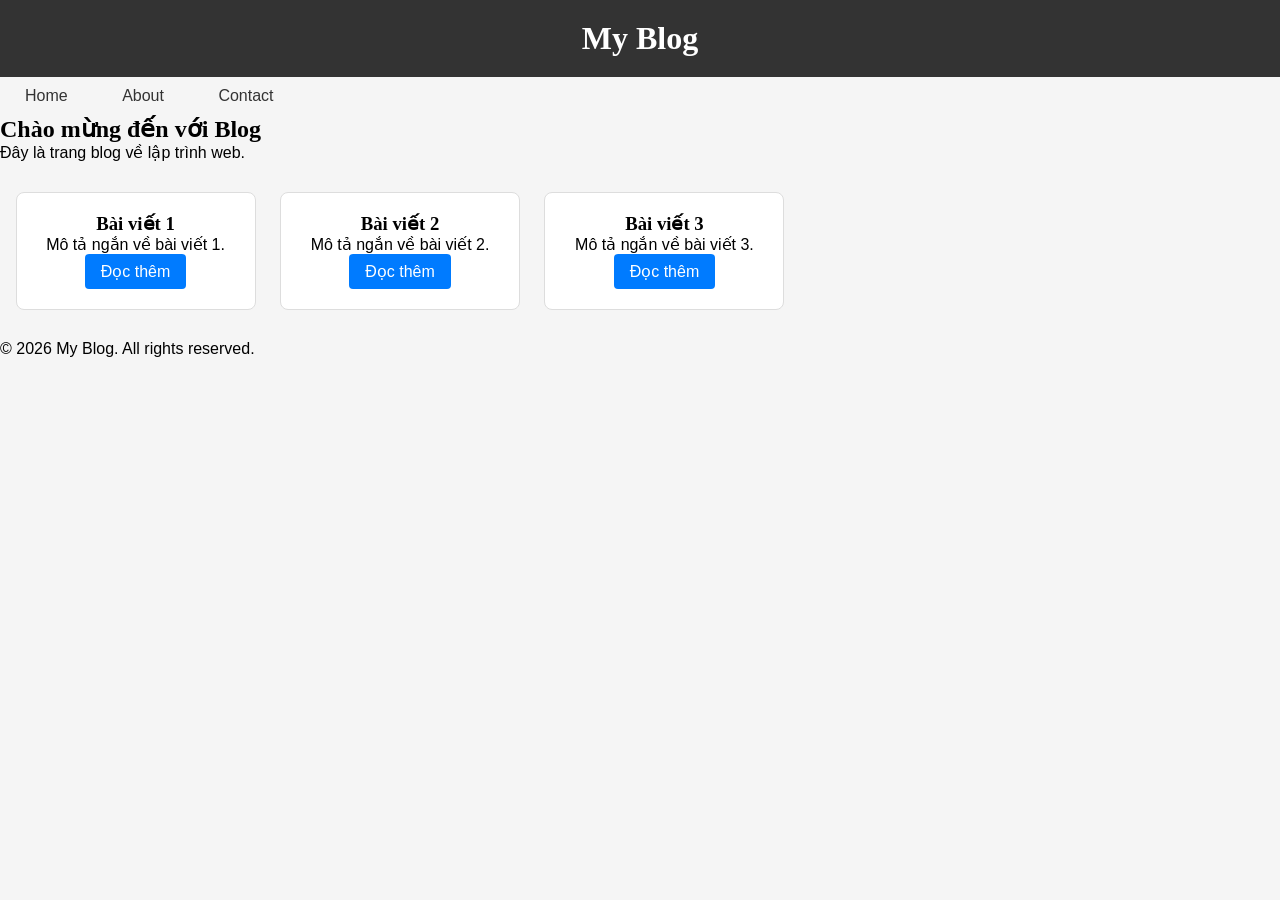
<file: TH2/index.html>
<!DOCTYPE html>
<html lang="vi">
<head>
    <meta charset="UTF-8">
    <meta name="viewport" content="width=device-width, initial-scale=1.0">
    <title>Lab CSS Cơ Bản</title>
    <link rel="stylesheet" href="style.css">
</head>
<body>
    <header id="main-header">
        <h1>My Blog</h1>
    </header>
    
    <nav>
        <a href="#" class="nav-link">Home</a>
        <a href="#" class="nav-link">About</a>
        <a href="#" class="nav-link">Contact</a>
    </nav>
    
    <main>
        <section class="intro">
            <h2>Chào mừng đến với Blog</h2>
            <p>Đây là trang blog về lập trình web.</p>
        </section>
        <section class="posts">
            <article class="card">
                <h3>Bài viết 1</h3>
                <p>Mô tả ngắn về bài viết 1.</p>
                <a href="#" class="btn">Đọc thêm</a>
            </article>
            
            <article class="card">
                <h3>Bài viết 2</h3>
                <p>Mô tả ngắn về bài viết 2.</p>
                <a href="#" class="btn">Đọc thêm</a>
            </article>
            
            <article class="card">
                <h3>Bài viết 3</h3>
                <p>Mô tả ngắn về bài viết 3.</p>
                <a href="#" class="btn">Đọc thêm</a>
            </article>
        </section>
    </main>
    
    <footer>
        <p>&copy; 2026 My Blog. All rights reserved.</p>
    </footer>
</body>
</html>
</file>
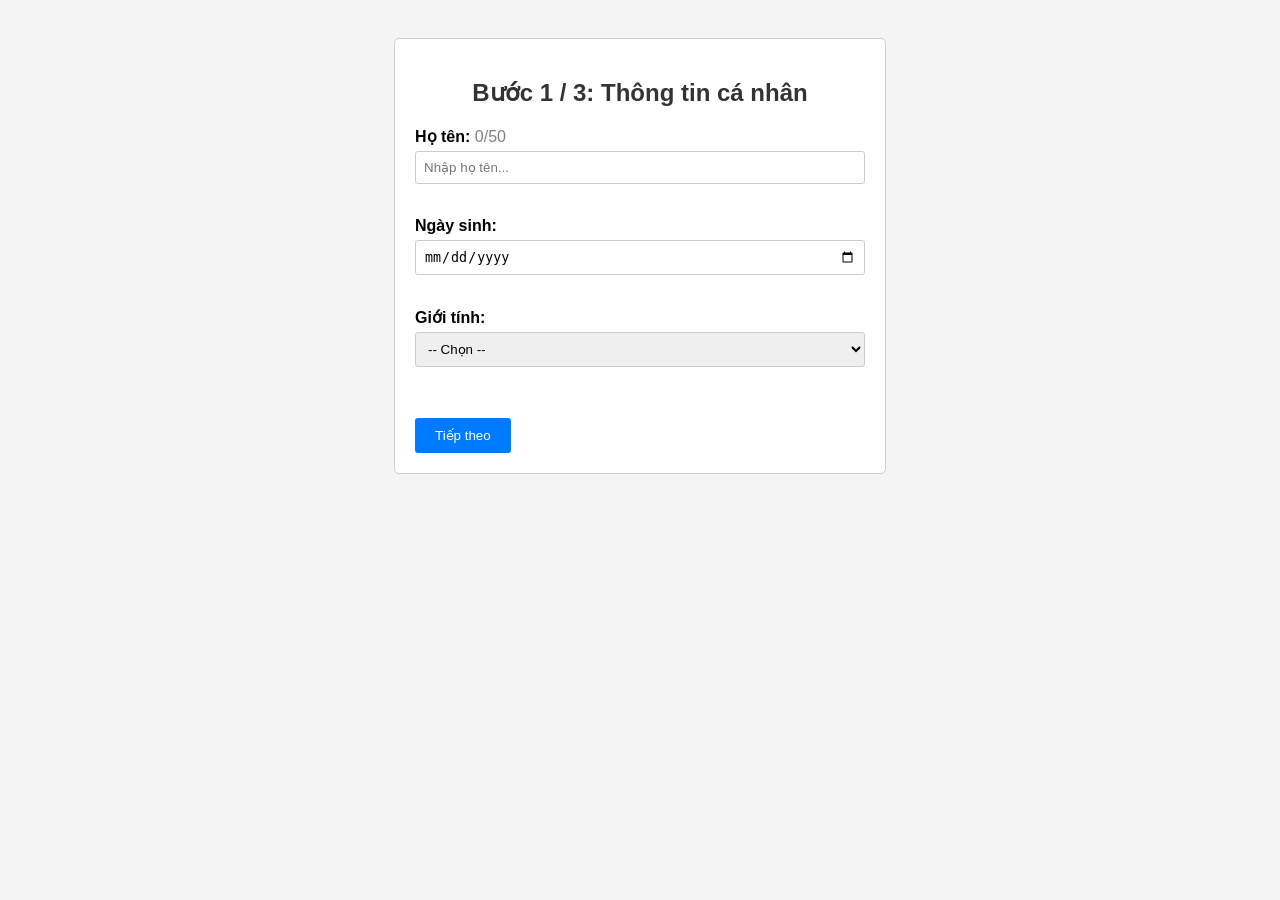
<file: TH4/homework/index.html>
<!DOCTYPE html>
<html lang="vi">
<head>
    <meta charset="UTF-8">
    <meta name="viewport" content="width=device-width, initial-scale=1.0">
    <title>Bài Tập Về Nhà 1 & 2</title>
    <link rel="stylesheet" href="style.css">
</head>
<body>
    <div class="container">
        <h2 id="tieuDeBuoc">Bước 1 / 3: Thông tin cá nhân</h2>
        
        <form id="formDangKy">
            <div id="buoc1">
                <label>Họ tên: <span id="demKyTu" style="font-weight: normal; color: gray;">0/50</span></label>
                <input type="text" id="hoTen" maxlength="50" placeholder="Nhập họ tên...">
                <small id="loiHoTen" class="loi"></small>

                <label>Ngày sinh:</label>
                <input type="date" id="ngaySinh">
                <small id="loiNgaySinh" class="loi"></small>

                <label>Giới tính:</label>
                <select id="gioiTinh">
                    <option value="">-- Chọn --</option>
                    <option value="Nam">Nam</option>
                    <option value="Nữ">Nữ</option>
                </select>
                <small id="loiGioiTinh" class="loi"></small>
            </div>

            <div id="buoc2" style="display: none;">
                <label>Email:</label>
                <input type="text" id="email" placeholder="Nhập email...">
                <small id="loiEmail" class="loi"></small>

                <label>Mật khẩu: <button type="button" id="btnHienMatKhau">👁 Hiện</button></label>
                <input type="password" id="matKhau" placeholder="Nhập mật khẩu...">
                
                <div style="background-color: #eee; height: 5px; margin-top: 5px;">
                    <div id="thanhSucManh" style="height: 5px; width: 0%; transition: 0.3s;"></div>
                </div>
                <small id="chuSucManh" style="font-weight: bold;"></small>
                <small id="loiMatKhau" class="loi"></small>

                <label>Nhập lại mật khẩu:</label>
                <input type="password" id="nhapLaiMatKhau">
                <small id="loiNhapLai" class="loi"></small>
            </div>

            <div id="buoc3" style="display: none;">
                <h3>Xác nhận thông tin đã nhập:</h3>
                <p><b>Họ tên:</b> <span id="xacNhanHoTen"></span></p>
                <p><b>Ngày sinh:</b> <span id="xacNhanNgaySinh"></span></p>
                <p><b>Giới tính:</b> <span id="xacNhanGioiTinh"></span></p>
                <p><b>Email:</b> <span id="xacNhanEmail"></span></p>
            </div>

            <br>
            <button type="button" id="btnQuayLai" style="display: none;">Quay lại</button>
            <button type="button" id="btnTiepTheo">Tiếp theo</button>
        </form>
    </div>

    <script src="main.js"></script>
</body>
</html>
</file>
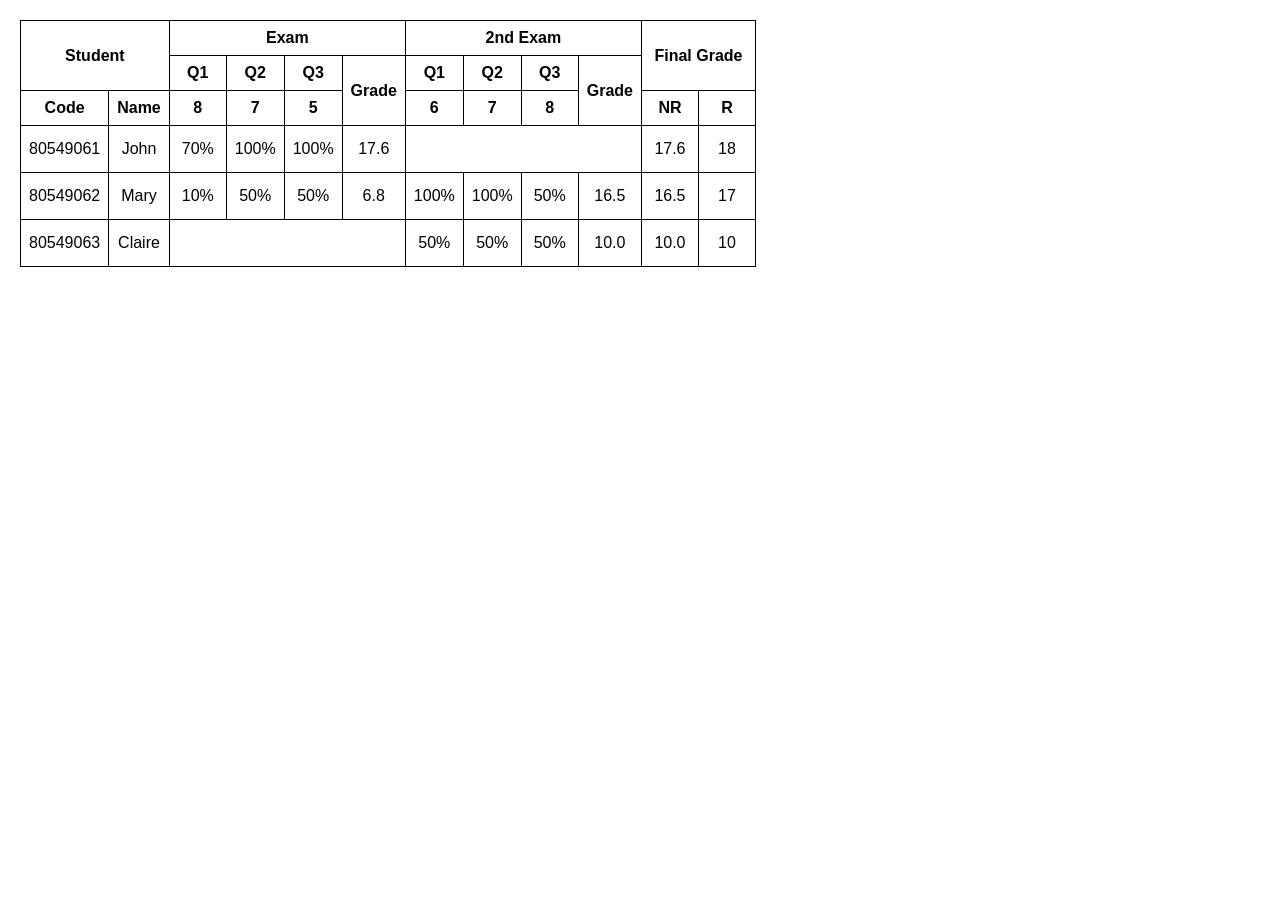
<file: task1/bai3.html>
<!DOCTYPE html>
<html lang="vi">
<head>
    <meta charset="UTF-8">
    <meta name="viewport" content="width=device-width, initial-scale=1.0">
    <title>Bảng điểm</title>
    <style>
        body {
            font-family: Arial, sans-serif;
            margin: 20px; /* Căn lề một chút cho dễ nhìn */
        }

        table {
            border-collapse: collapse; /* Gộp đường viền thành nét đơn */
            text-align: center;
        }

        th, td {
            border: 1px solid black;
            padding: 8px;
            vertical-align: middle;
            min-width: 40px; /* Đảm bảo ô không bị quá nhỏ */
        }

        /* Định dạng in đậm cho tiêu đề */
        th {
            font-weight: bold;
        }

        /* Chiều cao cho các ô */
        td {
            height: 30px;
        }
    </style>
</head>
<body>

    <table>
        <thead>
            <tr>
                <th colspan="2" rowspan="2">Student</th>
                <th colspan="4">Exam</th>
                <th colspan="4">2nd Exam</th>
                <th colspan="2" rowspan="2">Final Grade</th>
            </tr>
            
            <tr>
                <th>Q1</th>
                <th>Q2</th>
                <th>Q3</th>
                <th rowspan="2">Grade</th> <th>Q1</th>
                <th>Q2</th>
                <th>Q3</th>
                <th rowspan="2">Grade</th> </tr>

            <tr>
                <th>Code</th>
                <th>Name</th>
                
                <th>8</th>
                <th>7</th>
                <th>5</th>
                <th>6</th>
                <th>7</th>
                <th>8</th>
                <th>NR</th>
                <th>R</th>
            </tr>
        </thead>
        
        <tbody>
            <tr>
                <td>80549061</td>
                <td>John</td>
                <td>70%</td>
                <td>100%</td>
                <td>100%</td>
                <td>17.6</td>
                <td colspan="4"></td> <td>17.6</td>
                <td>18</td>
            </tr>

            <tr>
                <td>80549062</td>
                <td>Mary</td>
                <td>10%</td>
                <td>50%</td>
                <td>50%</td>
                <td>6.8</td>
                <td>100%</td>
                <td>100%</td>
                <td>50%</td>
                <td>16.5</td>
                <td>16.5</td>
                <td>17</td>
            </tr>

            <tr>
                <td>80549063</td>
                <td>Claire</td>
                <td colspan="4"></td> <td>50%</td>
                <td>50%</td>
                <td>50%</td>
                <td>10.0</td>
                <td>10.0</td>
                <td>10</td>
            </tr>
        </tbody>
    </table>

</body>
</html>
</file>
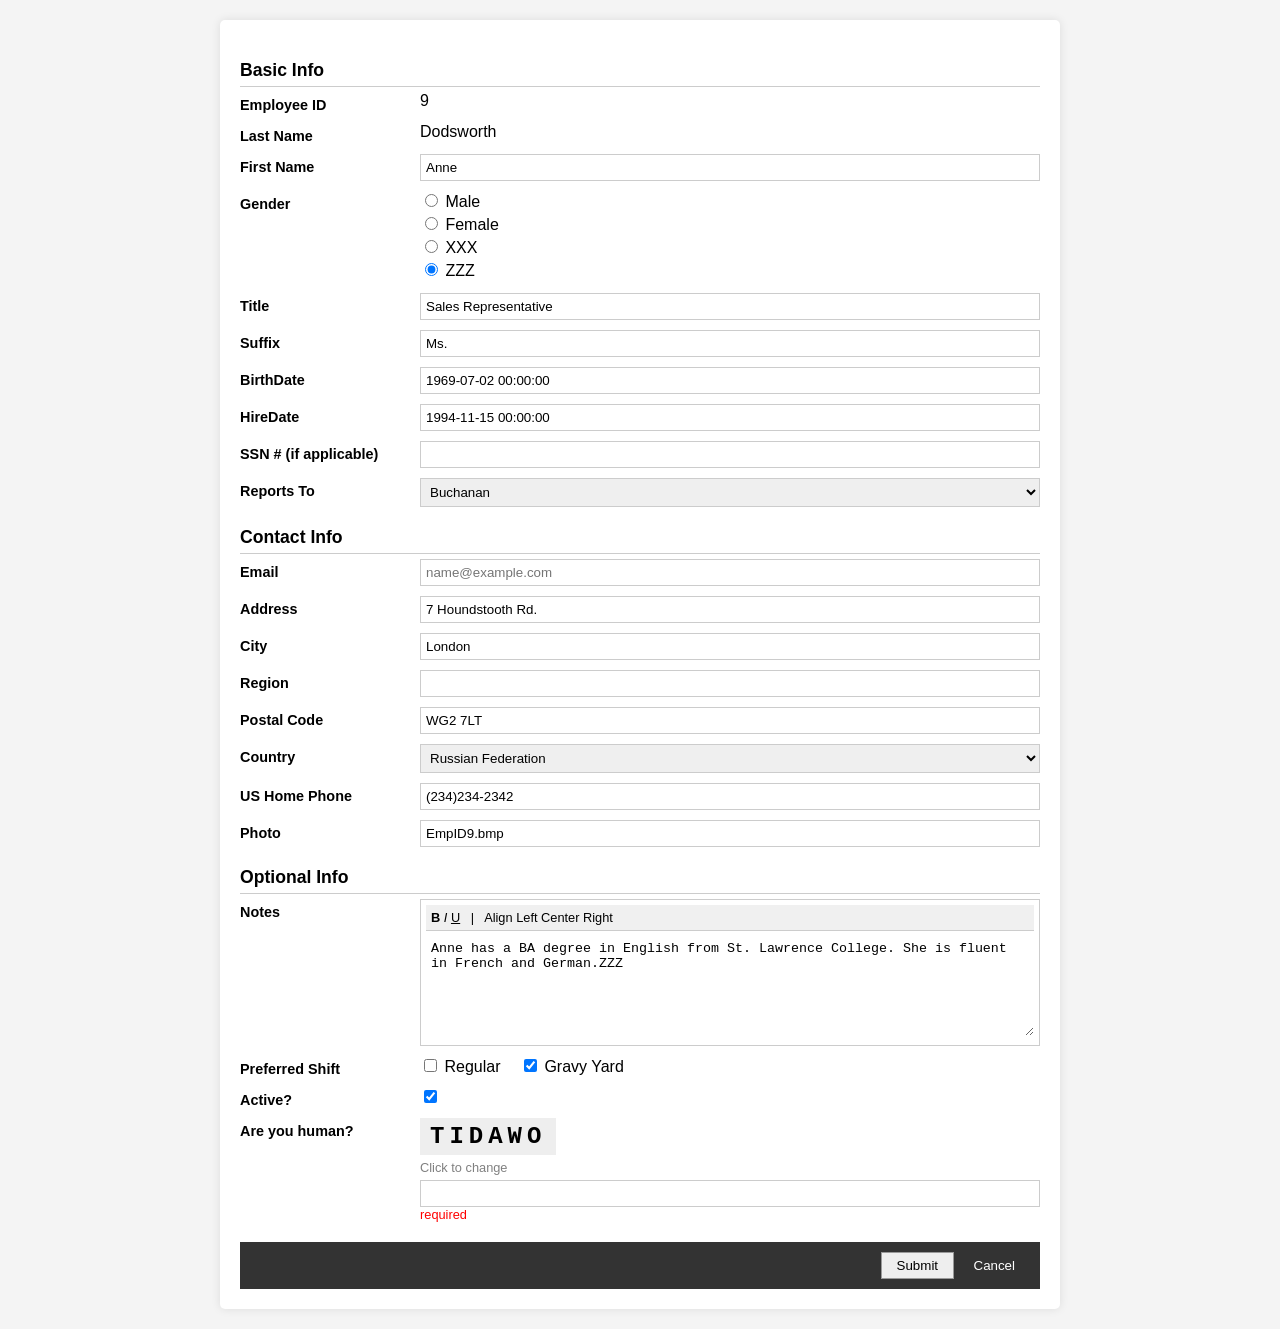
<file: task1/bai4.html>
<!DOCTYPE html>
<html lang="en">
<head>
    <meta charset="UTF-8">
    <meta name="viewport" content="width=device-width, initial-scale=1.0">
    <title>Bài tập 04 - Form Nhân Viên</title>
    <style>
        body {
            font-family: Arial, sans-serif;
            margin: 20px;
            background-color: #f4f4f4;
        }

        form {
            background-color: white;
            padding: 20px;
            border-radius: 5px;
            max-width: 800px;
            margin: 0 auto;
            box-shadow: 0 0 10px rgba(0,0,0,0.1);
        }

        /* Định dạng các tiêu đề mục (Basic Info, Contact Info...) */
        .section-title {
            font-weight: bold;
            font-size: 1.1em;
            margin-top: 20px;
            margin-bottom: 5px;
            border-bottom: 1px solid #ccc;
            padding-bottom: 5px;
        }

        /* Dòng chứa nhãn và ô input */
        .form-row {
            display: flex;
            margin-bottom: 10px;
            align-items: flex-start; /* Căn lề trên */
        }

        /* Cột nhãn bên trái */
        .label-col {
            width: 180px;
            font-weight: bold;
            font-size: 0.9em;
            padding-top: 5px;
        }

        /* Cột input bên phải */
        .input-col {
            flex: 1;
        }

        /* Định dạng chung cho các ô input */
        input[type="text"], input[type="email"], select, textarea {
            width: 100%;
            padding: 5px;
            box-sizing: border-box; /* Để padding không làm vỡ layout */
            border: 1px solid #ccc;
        }

        /* Riêng cho phần Radio button (Gender) */
        .radio-group label {
            display: block;
            font-weight: normal;
            margin-bottom: 3px;
        }

        /* Phần soạn thảo văn bản giả lập */
        .editor-container {
            border: 1px solid #ccc;
            padding: 5px;
        }
        .editor-toolbar {
            background-color: #f0f0f0;
            padding: 5px;
            border-bottom: 1px solid #ccc;
            margin-bottom: 5px;
            font-size: 0.8em;
        }
        textarea {
            width: 100%;
            height: 100px;
            border: none;
            resize: vertical;
        }

        /* Định dạng CAPTCHA */
        .captcha-text {
            font-family: "Courier New", monospace;
            font-size: 24px;
            letter-spacing: 5px;
            font-weight: bold;
            background: #eee;
            display: inline-block;
            padding: 5px 10px;
            margin-bottom: 5px;
        }

        /* Footer buttons */
        .form-footer {
            background-color: #333;
            padding: 10px;
            text-align: right;
            margin-top: 20px;
        }

        .btn {
            padding: 5px 15px;
            cursor: pointer;
        }
        .btn-submit {
            background-color: #eee;
            border: 1px solid #999;
        }
        .btn-cancel {
            background-color: #333;
            color: white;
            border: none;
        }

    </style>
</head>
<body>

    <form action="#" method="post">
        
        <div class="section-title">Basic Info</div>

        <div class="form-row">
            <div class="label-col">Employee ID</div>
            <div class="input-col">9</div> </div>

        <div class="form-row">
            <div class="label-col">Last Name</div>
            <div class="input-col">Dodsworth</div>
        </div>

        <div class="form-row">
            <div class="label-col">First Name</div>
            <div class="input-col">
                <input type="text" name="firstname" value="Anne">
            </div>
        </div>

        <div class="form-row">
            <div class="label-col">Gender</div>
            <div class="input-col radio-group">
                <label><input type="radio" name="gender" value="male"> Male</label>
                <label><input type="radio" name="gender" value="female"> Female</label>
                <label><input type="radio" name="gender" value="xxx"> XXX</label>
                <label><input type="radio" name="gender" value="zzz" checked> ZZZ</label>
            </div>
        </div>

        <div class="form-row">
            <div class="label-col">Title</div>
            <div class="input-col">
                <input type="text" name="title" value="Sales Representative">
            </div>
        </div>

        <div class="form-row">
            <div class="label-col">Suffix</div>
            <div class="input-col">
                <input type="text" name="suffix" value="Ms.">
            </div>
        </div>

        <div class="form-row">
            <div class="label-col">BirthDate</div>
            <div class="input-col">
                <input type="text" name="birthdate" value="1969-07-02 00:00:00">
            </div>
        </div>

        <div class="form-row">
            <div class="label-col">HireDate</div>
            <div class="input-col">
                <input type="text" name="hiredate" value="1994-11-15 00:00:00">
            </div>
        </div>

        <div class="form-row">
            <div class="label-col">SSN # (if applicable)</div>
            <div class="input-col">
                <input type="text" name="ssn">
            </div>
        </div>

        <div class="form-row">
            <div class="label-col">Reports To</div>
            <div class="input-col">
                <select name="reports_to">
                    <option value="buchanan" selected>Buchanan</option>
                    <option value="other">Other</option>
                </select>
            </div>
        </div>

        <div class="section-title">Contact Info</div>

        <div class="form-row">
            <div class="label-col">Email</div>
            <div class="input-col">
                <input type="email" name="email" placeholder="name@example.com">
            </div>
        </div>

        <div class="form-row">
            <div class="label-col">Address</div>
            <div class="input-col">
                <input type="text" name="address" value="7 Houndstooth Rd.">
            </div>
        </div>

        <div class="form-row">
            <div class="label-col">City</div>
            <div class="input-col">
                <input type="text" name="city" value="London">
            </div>
        </div>

        <div class="form-row">
            <div class="label-col">Region</div>
            <div class="input-col">
                <input type="text" name="region">
            </div>
        </div>

        <div class="form-row">
            <div class="label-col">Postal Code</div>
            <div class="input-col">
                <input type="text" name="postal_code" value="WG2 7LT">
            </div>
        </div>

        <div class="form-row">
            <div class="label-col">Country</div>
            <div class="input-col">
                <select name="country">
                    <option value="russia" selected>Russian Federation</option>
                    <option value="usa">USA</option>
                    <option value="vn">Vietnam</option>
                </select>
            </div>
        </div>

        <div class="form-row">
            <div class="label-col">US Home Phone</div>
            <div class="input-col">
                <input type="text" name="phone" value="(234)234-2342">
            </div>
        </div>

        <div class="form-row">
            <div class="label-col">Photo</div>
            <div class="input-col">
                <input type="text" name="photo" value="EmpID9.bmp">
            </div>
        </div>

        <div class="section-title">Optional Info</div>

        <div class="form-row">
            <div class="label-col">Notes</div>
            <div class="input-col">
                <div class="editor-container">
                    <div class="editor-toolbar">
                        <b>B</b> <i>I</i> <u>U</u> &nbsp; | &nbsp; Align Left Center Right
                    </div>
                    <textarea name="notes">Anne has a BA degree in English from St. Lawrence College. She is fluent in French and German.ZZZ</textarea>
                </div>
            </div>
        </div>

        <div class="form-row">
            <div class="label-col">Preferred Shift</div>
            <div class="input-col">
                <label style="margin-right: 15px;"><input type="checkbox" name="shift" value="regular"> Regular</label>
                <label><input type="checkbox" name="shift" value="gravy_yard" checked> Gravy Yard</label>
            </div>
        </div>

        <div class="form-row">
            <div class="label-col">Active?</div>
            <div class="input-col">
                <input type="checkbox" name="active" checked>
            </div>
        </div>

        <div class="form-row">
            <div class="label-col">Are you human?</div>
            <div class="input-col">
                <div class="captcha-text">TIDAWO</div>
                <div style="font-size: 0.8em; color: gray; margin-bottom: 5px;">Click to change</div>
                <input type="text" name="captcha" style="width: 100%;">
                <div style="font-size: 0.8em; color: red;">required</div>
            </div>
        </div>

        <div class="form-footer">
            <button type="submit" class="btn btn-submit">Submit</button>
            <button type="button" class="btn btn-cancel">Cancel</button>
        </div>

    </form>

</body>
</html>
</file>
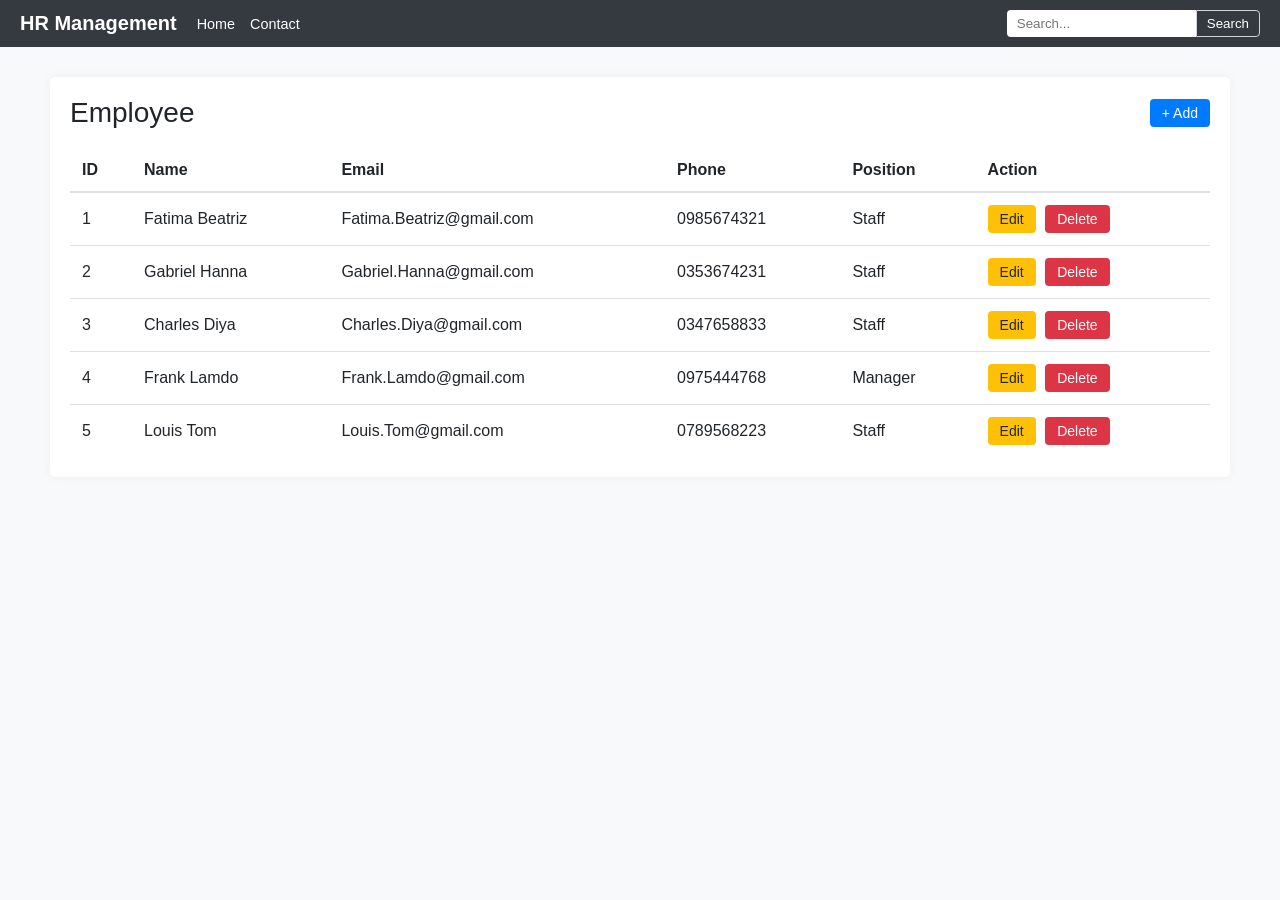
<file: task1/bai5.html>
<!DOCTYPE html>
<html lang="vi">
<head>
    <meta charset="UTF-8">
    <meta name="viewport" content="width=device-width, initial-scale=1.0">
    <title>Bài tập 05 - HR Management</title>
    <style>
        body {
            font-family: -apple-system, BlinkMacSystemFont, "Segoe UI", Roboto, "Helvetica Neue", Arial, sans-serif;
            margin: 0;
            background-color: #f8f9fa;
            color: #212529;
        }

        /* --- NAVBAR --- */
        .navbar {
            background-color: #343a40;
            color: white;
            padding: 10px 20px;
            display: flex;
            align-items: center;
            justify-content: space-between;
        }
        .navbar-brand {
            font-size: 1.25rem;
            font-weight: bold;
            margin-right: 20px;
        }
       /* --- Cập nhật màu chữ --- */
        .nav-link {
            color: #ffffff; /* Đổi thành màu Trắng tinh */
            text-decoration: none;
            margin-right: 15px;
            font-size: 0.9rem;
        }
        
        /* Hiệu ứng khi di chuột vào (tùy chọn) */
        .nav-link:hover { 
            color: #cccccc; /* Màu xám nhạt khi hover */
        }
        .nav-link:hover { color: white; }
        
        .search-form { display: flex; }
        .search-input {
            padding: 5px 10px;
            border-radius: 4px 0 0 4px;
            border: none;
            outline: none;
        }
        .search-btn {
            background-color: transparent;
            border: 1px solid #ced4da;
            color: white;
            padding: 5px 10px;
            border-radius: 0 4px 4px 0;
            cursor: pointer;
        }
        .search-btn:hover { background-color: #495057; }

        /* --- MAIN CONTAINER --- */
        .container {
            max-width: 1140px;
            margin: 30px auto;
            padding: 20px;
            background-color: white;
            border-radius: 5px;
            box-shadow: 0 0 10px rgba(0,0,0,0.05);
        }

        .header-section {
            display: flex;
            justify-content: space-between;
            align-items: center;
            margin-bottom: 20px;
        }
        .page-title { margin: 0; font-size: 1.75rem; font-weight: 500; }

        /* --- BUTTONS --- */
        .btn {
            border: none;
            padding: 6px 12px;
            border-radius: 4px;
            cursor: pointer;
            color: white;
            font-size: 14px;
        }
        .btn-add { background-color: #007bff; } /* Màu xanh dương */
        .btn-edit { background-color: #ffc107; color: #212529; } /* Màu vàng */
        .btn-delete { background-color: #dc3545; } /* Màu đỏ */
        .btn-save { background-color: #28a745; } /* Màu xanh lá */
        .btn-cancel { background-color: #6c757d; } /* Màu xám */

        /* --- TABLE --- */
        table {
            width: 100%;
            border-collapse: collapse;
            margin-top: 10px;
        }
        th, td {
            text-align: left;
            padding: 12px;
            border-top: 1px solid #dee2e6;
        }
        th { font-weight: bold; border-bottom: 2px solid #dee2e6; border-top: none; }
        /* Cột Action căn lề phải một chút cho đẹp */
        td:last-child { white-space: nowrap; }
        .btn-action { margin-right: 5px; }

        /* --- MODAL (POPUP FORM) --- */
        .modal-overlay {
            position: fixed;
            top: 0; left: 0; width: 100%; height: 100%;
            background: rgba(0,0,0,0.5);
            display: none; /* Ẩn mặc định */
            justify-content: center;
            align-items: flex-start;
            padding-top: 50px;
        }
        .modal-box {
            background: white;
            width: 600px;
            border-radius: 5px;
            overflow: hidden;
            box-shadow: 0 5px 15px rgba(0,0,0,0.3);
        }
        .modal-header {
            background-color: #007bff;
            color: white;
            padding: 15px;
            font-size: 1.1rem;
            display: flex;
            justify-content: space-between;
        }
        .close-modal { cursor: pointer; font-weight: bold; }
        
        .modal-body { padding: 20px; }
        
        /* Grid layout cho form */
        .form-grid {
            display: grid;
            grid-template-columns: 1fr 1fr;
            gap: 20px;
        }
        .form-group { margin-bottom: 15px; }
        .form-group label { display: block; margin-bottom: 5px; font-weight: 500; }
        .form-control {
            width: 100%;
            padding: 8px;
            border: 1px solid #ced4da;
            border-radius: 4px;
            box-sizing: border-box;
        }

        .modal-footer {
            padding: 15px;
            text-align: right;
            border-top: 1px solid #dee2e6;
        }
    </style>
</head>
<body>

    <nav class="navbar">
        <div style="display: flex; align-items: center;">
            <div class="navbar-brand">HR Management</div>
            <a href="#" class="nav-link">Home</a>
            <a href="#" class="nav-link">Contact</a>
        </div>
        <div class="search-form">
            <input type="text" class="search-input" placeholder="Search...">
            <button class="search-btn">Search</button>
        </div>
    </nav>

    <div class="container">
        <div class="header-section">
            <h2 class="page-title">Employee</h2>
            <button class="btn btn-add" onclick="openModal()">+ Add</button>
        </div>

        <table>
            <thead>
                <tr>
                    <th>ID</th>
                    <th>Name</th>
                    <th>Email</th>
                    <th>Phone</th>
                    <th>Position</th>
                    <th>Action</th>
                </tr>
            </thead>
            <tbody>
                <tr>
                    <td>1</td>
                    <td>Fatima Beatriz</td>
                    <td>Fatima.Beatriz@gmail.com</td>
                    <td>0985674321</td>
                    <td>Staff</td>
                    <td>
                        <button class="btn btn-edit btn-action">Edit</button>
                        <button class="btn btn-delete btn-action">Delete</button>
                    </td>
                </tr>
                <tr>
                    <td>2</td>
                    <td>Gabriel Hanna</td>
                    <td>Gabriel.Hanna@gmail.com</td>
                    <td>0353674231</td>
                    <td>Staff</td>
                    <td>
                        <button class="btn btn-edit btn-action">Edit</button>
                        <button class="btn btn-delete btn-action">Delete</button>
                    </td>
                </tr>
                <tr>
                    <td>3</td>
                    <td>Charles Diya</td>
                    <td>Charles.Diya@gmail.com</td>
                    <td>0347658833</td>
                    <td>Staff</td>
                    <td>
                        <button class="btn btn-edit btn-action">Edit</button>
                        <button class="btn btn-delete btn-action">Delete</button>
                    </td>
                </tr>
                <tr>
                    <td>4</td>
                    <td>Frank Lamdo</td>
                    <td>Frank.Lamdo@gmail.com</td>
                    <td>0975444768</td>
                    <td>Manager</td>
                    <td>
                        <button class="btn btn-edit btn-action">Edit</button>
                        <button class="btn btn-delete btn-action">Delete</button>
                    </td>
                </tr>
                <tr>
                    <td>5</td>
                    <td>Louis Tom</td>
                    <td>Louis.Tom@gmail.com</td>
                    <td>0789568223</td>
                    <td>Staff</td>
                    <td>
                        <button class="btn btn-edit btn-action">Edit</button>
                        <button class="btn btn-delete btn-action">Delete</button>
                    </td>
                </tr>
            </tbody>
        </table>
    </div>

    <div class="modal-overlay" id="employeeModal">
        <div class="modal-box">
            <div class="modal-header">
                <span>New Employee</span>
                <span class="close-modal" onclick="closeModal()">×</span>
            </div>
            <div class="modal-body">
                <div class="form-grid">
                    <div>
                        <div class="form-group">
                            <label>Name</label>
                            <input type="text" class="form-control">
                        </div>
                        <div class="form-group">
                            <label>Phone</label>
                            <input type="text" class="form-control">
                        </div>
                        <div class="form-group">
                            <label>Sex</label>
                            <div>
                                <input type="radio" name="sex" id="male"> <label for="male" style="display:inline; font-weight:normal">Male</label>
                                <input type="radio" name="sex" id="female" style="margin-left:15px;"> <label for="female" style="display:inline; font-weight:normal">Female</label>
                            </div>
                        </div>
                    </div>

                    <div>
                        <div class="form-group">
                            <label>Email</label>
                            <input type="email" class="form-control">
                        </div>
                        <div class="form-group">
                            <label>Position</label>
                            <select class="form-control">
                                <option>--Select Position--</option>
                                <option>Staff</option>
                                <option>Manager</option>
                                <option>CEO</option>
                            </select>
                        </div>
                    </div>
                </div>
            </div>
            <div class="modal-footer">
                <button class="btn btn-save">Save</button>
                <button class="btn btn-cancel" onclick="closeModal()">Cancel</button>
            </div>
        </div>
    </div>

    <script>
        function openModal() {
            document.getElementById('employeeModal').style.display = 'flex';
        }
        function closeModal() {
            document.getElementById('employeeModal').style.display = 'none';
        }
    </script>

</body>
</html>
</file>
<file: TH2/style.css>
/* TODO 1: Dùng universal selector để reset margin và padding về 0 cho toàn trang */
*{
    margin: 0px;
    padding: 0px;
}

/* TODO 2: Dùng type selector cho body */
/* Yêu cầu: font-family: Arial; background-color: #f5f5f5; */
body{
    font-family: Arial, Helvetica, sans-serif;
    background-color: #f5f5f5;
}


/* TODO 3: Dùng ID selector cho #main-header */
/* Yêu cầu: background-color: #333; color: white; text-align: center; padding: 20px; */
#main-header{
    background-color: #333;
    color: white;
    text-align: center;
    padding: 20px;
}


/* TODO 4: Dùng class selector cho .nav-link */
/* Yêu cầu: color: #333; text-decoration: none; padding: 10px 15px; */
.nav-link{
    color: #333;
    text-decoration: none;
    padding: 10px 15px;
}


/* TODO 5: Dùng group selector cho h1, h2, h3 */
/* Yêu cầu: font-family: 'Georgia', serif; */
h1, h2, h3{
    font-family: Georgia, 'Times New Roman', Times, serif;
}


/* TODO 6: Dùng descendant selector cho nav a */
/* Yêu cầu: display: inline-block; margin: 0 10px; */
nav a{
    display: inline-block;
    margin: 0 10px;
}


/* TODO 7: Dùng pseudo-class selector cho a:hover */
/* Yêu cầu: color: #ff6600; background-color: #eee; */
a:hover{
    color: #ff6600;
    background-color: #eee;
}



/* Bước 1: Reset box-sizing cho toàn trang */
* {
    box-sizing: border-box;
}

/* Bước 2: Style cho .posts container */
.posts {
    /* TODO: Căn giữa, margin trên dưới, max-width */
    text-align: center;
    max-width: 800px;
    margin-top: 20px;
    margin-bottom: 20px;

}

/* Bước 3: Style cho .card */
.card {
    width: 30%; 
    display: inline-block;
    border: 1px solid #ddd;
    padding: 20px;
    margin: 10px;
    background: white;
    border-radius: 8px;
}

/* Bước 4: Style cho .btn */
.btn {
    display: inline-block;
    padding: 8px 16px;
    background: #007bff;
    color: white;
    text-decoration: none;
    border-radius: 4px;
}

.btn:hover {
    background: #0056b3;
}
</file>
<file: TH4/homework/style.css>
body {
    font-family: Arial, sans-serif;
    background-color: #f4f4f4;
    padding: 30px;
}

.container {
    background-color: white;
    width: 450px;
    margin: 0 auto;
    padding: 20px;
    border: 1px solid #ccc;
    border-radius: 5px;
}

h2 {
    text-align: center;
    color: #333;
}

label {
    display: block;
    margin-top: 15px;
    font-weight: bold;
}

input, select {
    width: 100%;
    padding: 8px;
    box-sizing: border-box;
    margin-top: 5px;
    border: 1px solid #ccc;
    border-radius: 3px;
}

.loi {
    color: red;
    font-size: 13px;
    display: block;
    min-height: 15px;
    margin-top: 3px;
}

button {
    padding: 10px 20px;
    background-color: #007bff;
    color: white;
    border: none;
    cursor: pointer;
    margin-top: 15px;
    border-radius: 3px;
}

button:hover {
    background-color: #0056b3;
}

#btnQuayLai {
    background-color: #6c757d;
}

#btnHienMatKhau {
    padding: 2px 5px;
    font-size: 12px;
    margin: 0;
    margin-left: 10px;
    background-color: #ccc;
    color: black;
}
</file>
